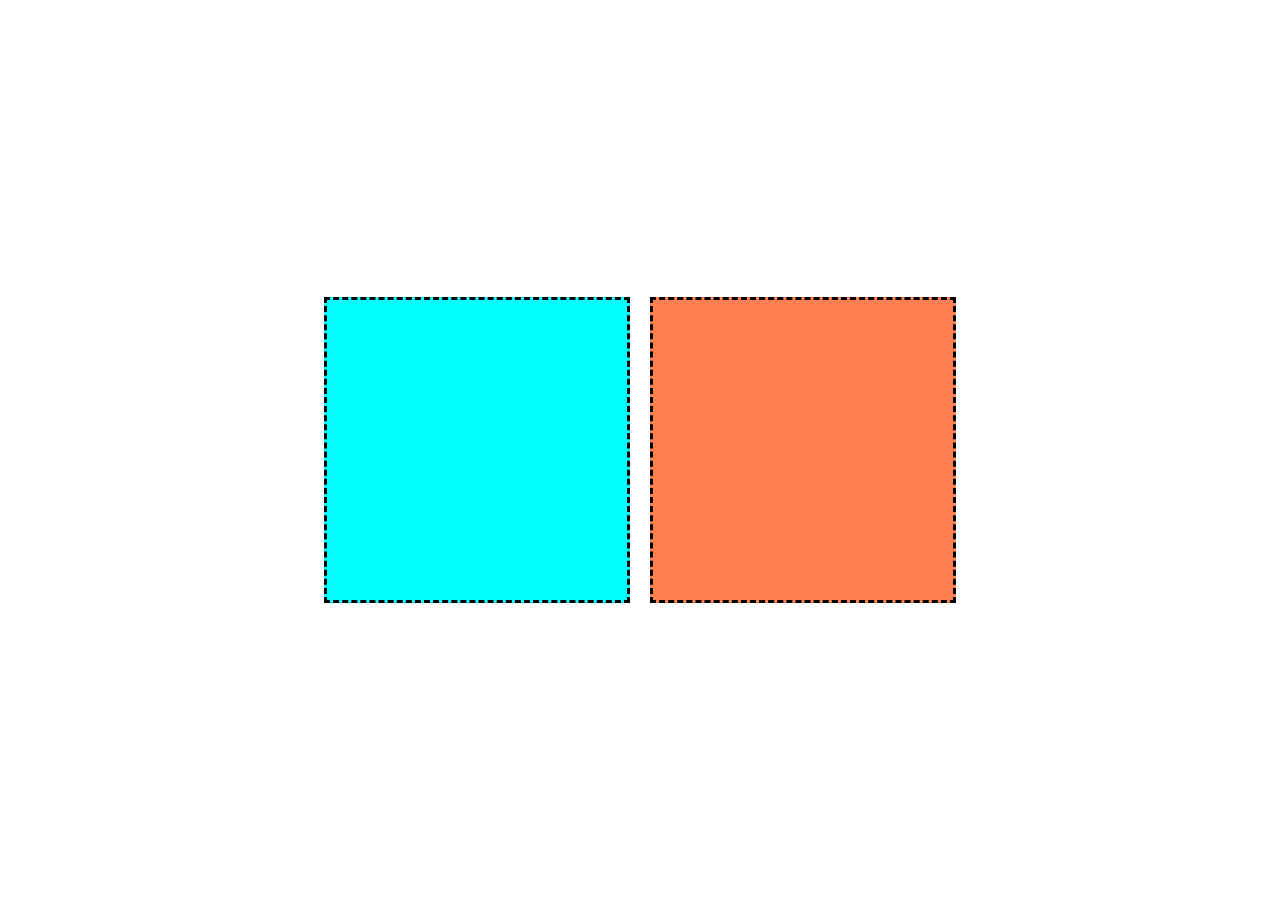
<file: REVISANDO/Capítulo 4 — Layout (Flexbox)/index.html>
<!DOCTYPE html>
<html lang="en">
<head>
    <meta charset="UTF-8">
    <meta name="viewport" content="width=device-width, initial-scale=1.0">
    <link rel="stylesheet" href="style.css">
    <title>Document</title>
</head>
<body>
    <!--Quero que você:
Coloque as duas divs lado a lado
Centralize elas na tela
Adicione espaço entre elas -->
<div id="div1"></div>
<div id="div2"></div>
</body>
</html>
</file>
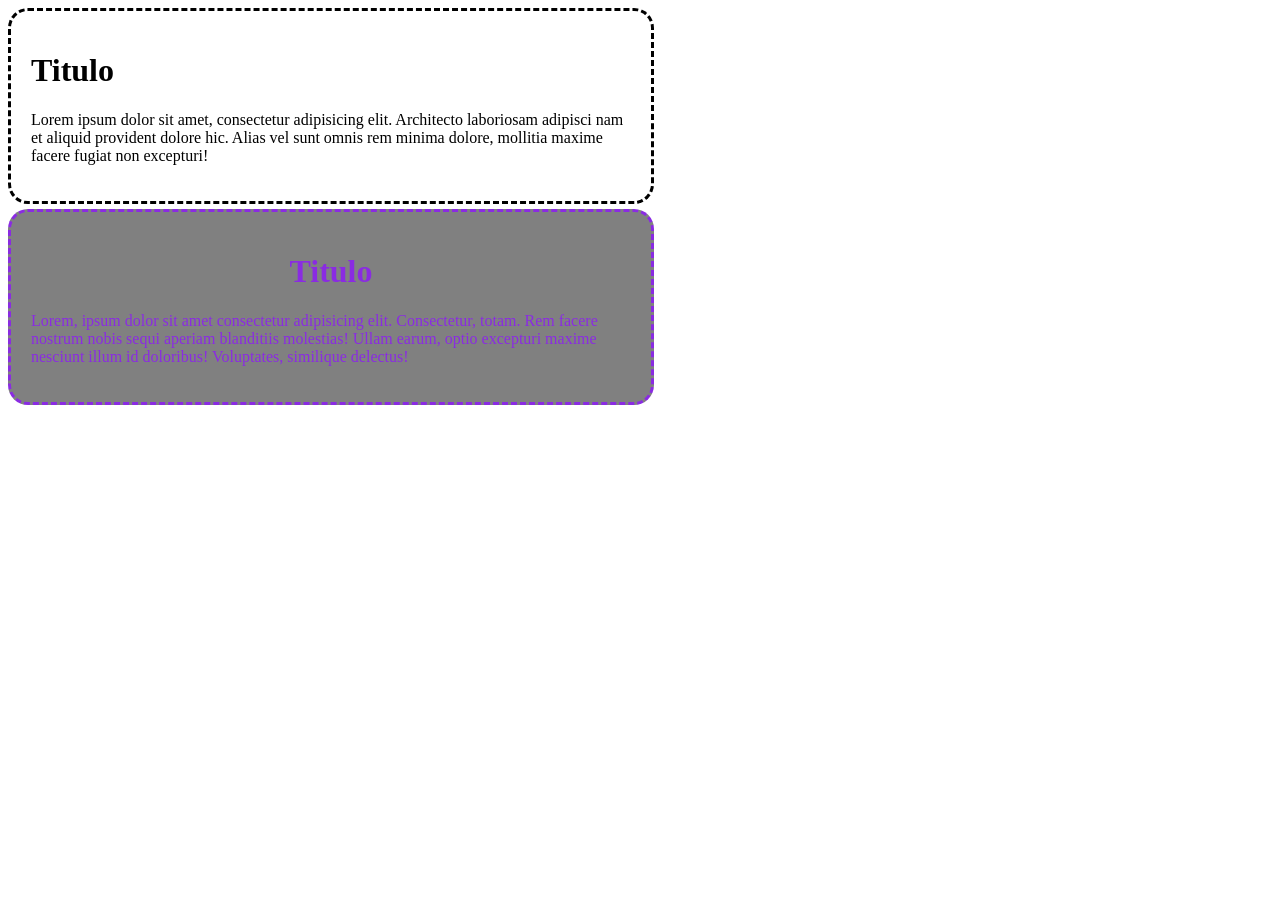
<file: REVISANDO/Capítulo 3 — Classes e IDs/ex1/index.html>
<!doctype html>
<html lang="en">
  <head>
    <meta charset="UTF-8" />
    <meta name="viewport" content="width=device-width, initial-scale=1.0" />
    <link rel="stylesheet" href="style.css" />
    <title>Document</title>
  </head>
  <body>
    <!-- 
No seu HTML:

Crie uma div com:
um título
um parágrafo
Crie outra div com:
outro título
outro parágrafo
 -->
    <div class="div_box">
      <h1>Titulo</h1>
      <p>
        Lorem ipsum dolor sit amet, consectetur adipisicing elit. Architecto
        laboriosam adipisci nam et aliquid provident dolore hic. Alias vel sunt
        omnis rem minima dolore, mollitia maxime facere fugiat non excepturi!
      </p>
    </div>
    <div class="div_box" id="especial">
      <h1>Titulo</h1>
      <p>
        Lorem, ipsum dolor sit amet consectetur adipisicing elit. Consectetur,
        totam. Rem facere nostrum nobis sequi aperiam blanditiis molestias!
        Ullam earum, optio excepturi maxime nesciunt illum id doloribus!
        Voluptates, similique delectus!
      </p>
    </div>
  </body>
</html>
</file>
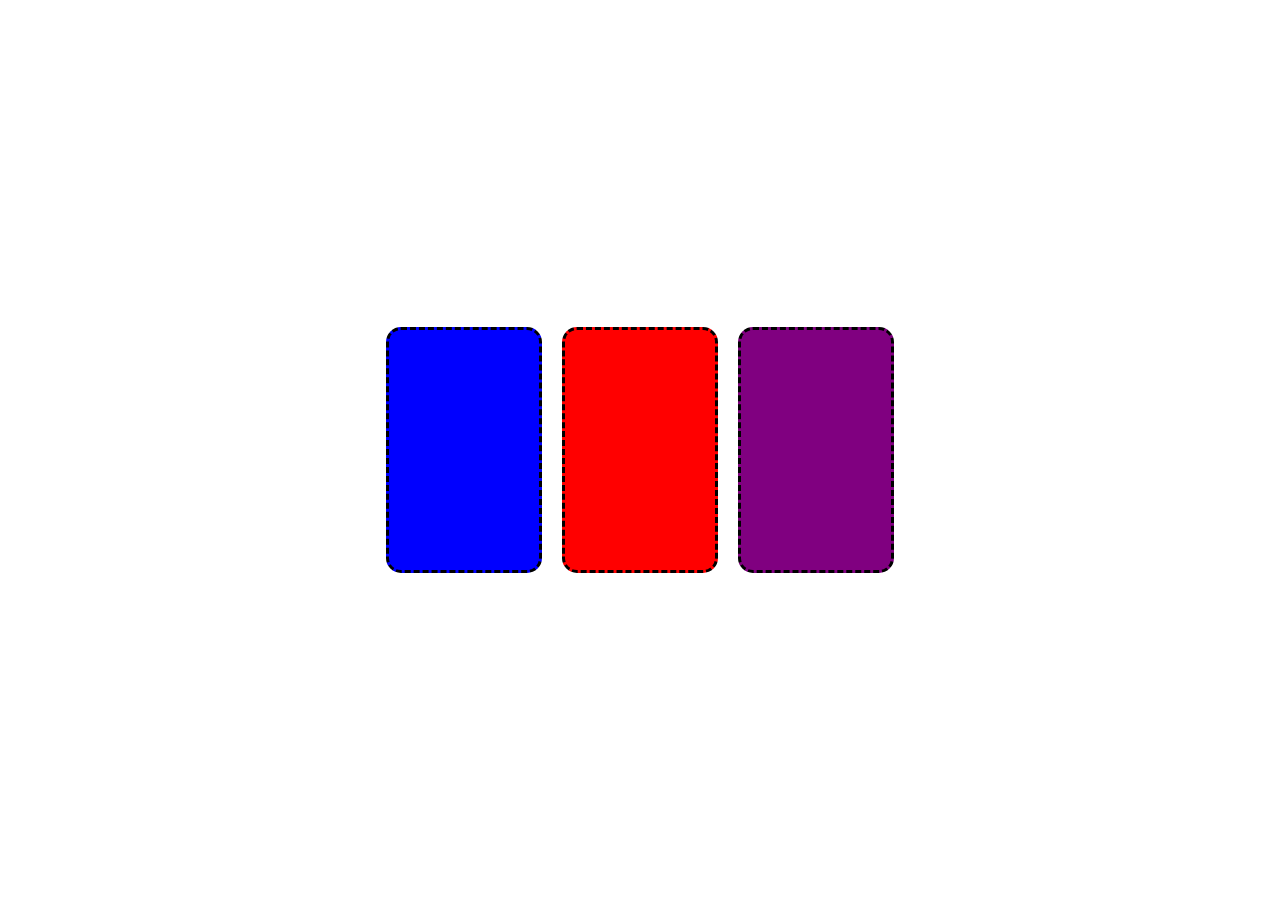
<file: REVISANDO/Capítulo 4 — Layout (Flexbox)/ex2/index.html>
<!DOCTYPE html>
<html lang="en">
<head>
    <meta charset="UTF-8">
    <meta name="viewport" content="width=device-width, initial-scale=1.0">
    <title>Document</title>
    <link rel="stylesheet" href="style.css">
</head>
<body>
    <!-- 
Exercício 2 — Linha de cards
🎯 Faça:
3 caixas (tipo “cards”)
todas lado a lado
com espaço entre elas
centralizadas na tela
🔥 Extra:
quando diminuir a tela, elas quebram linha 
-->
<section><div class="cards" id="card1"></div>
<div class="cards" id="card2"></div>
<div class="cards" id="card3"></div></section>
</body>
</html>
</file>
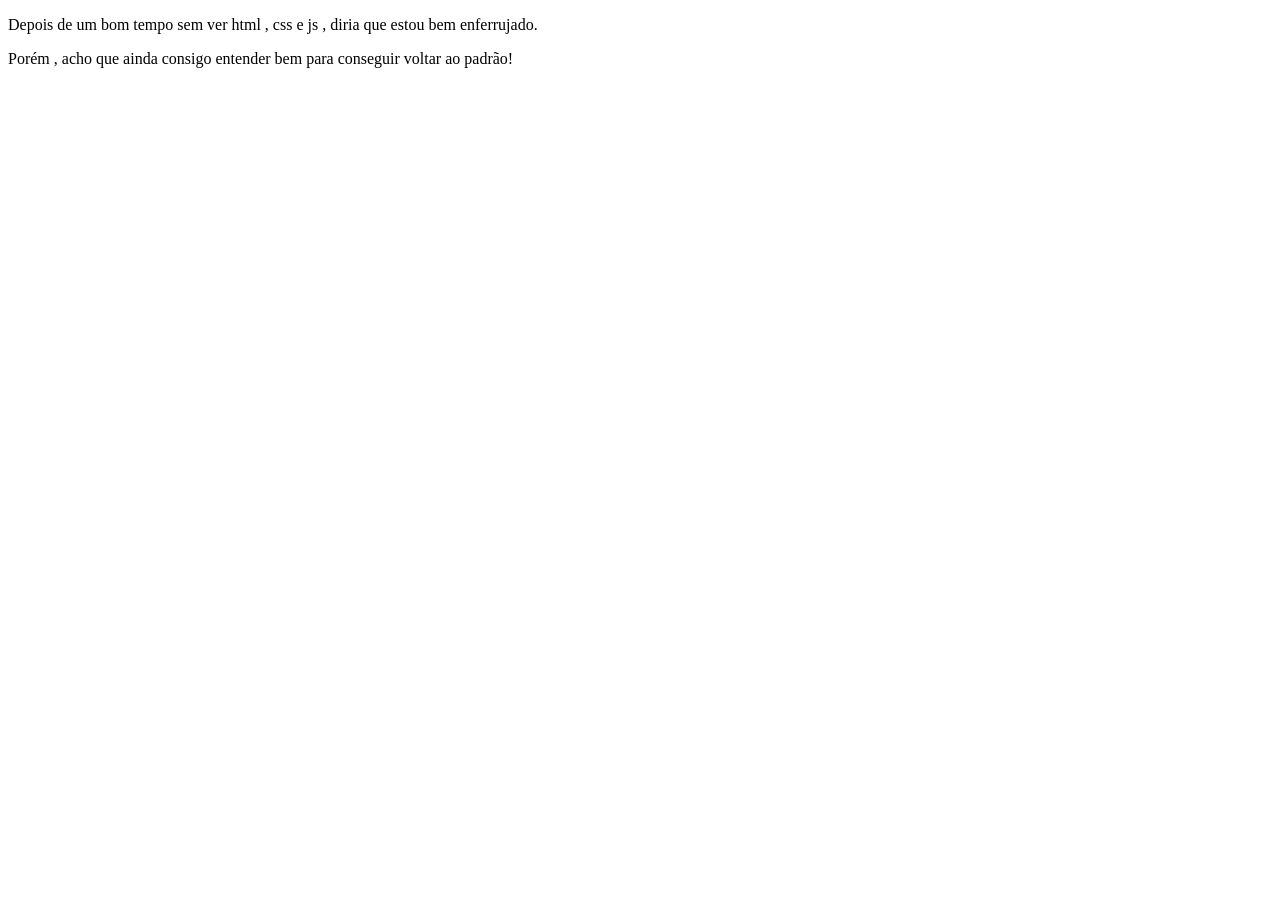
<file: CAPÍTULO 1 — Estrutura básica do HTM/ex1.html>
<!-- Crie uma página com:

título na aba
um texto visível na tela

Mas agora com um extra: 👉 adiciona DOIS parágrafos diferentes -->

<!doctype html>
<html lang="pt-br">
  <head>
    <meta charset="UTF-8" />
    <meta name="viewport" content="width=device-width, initial-scale=1.0" />
    <title>Relembrando o básico!</title>
  </head>
  <body>
    <p>
      Depois de um bom tempo sem ver html , css e js , diria que estou bem
      enferrujado.
    </p>
    <p>
      Porém , acho que ainda consigo entender bem para conseguir voltar ao
      padrão!
    </p>
  </body>
  <script>
    console.log('teste')
  </script>
</html>
</file>
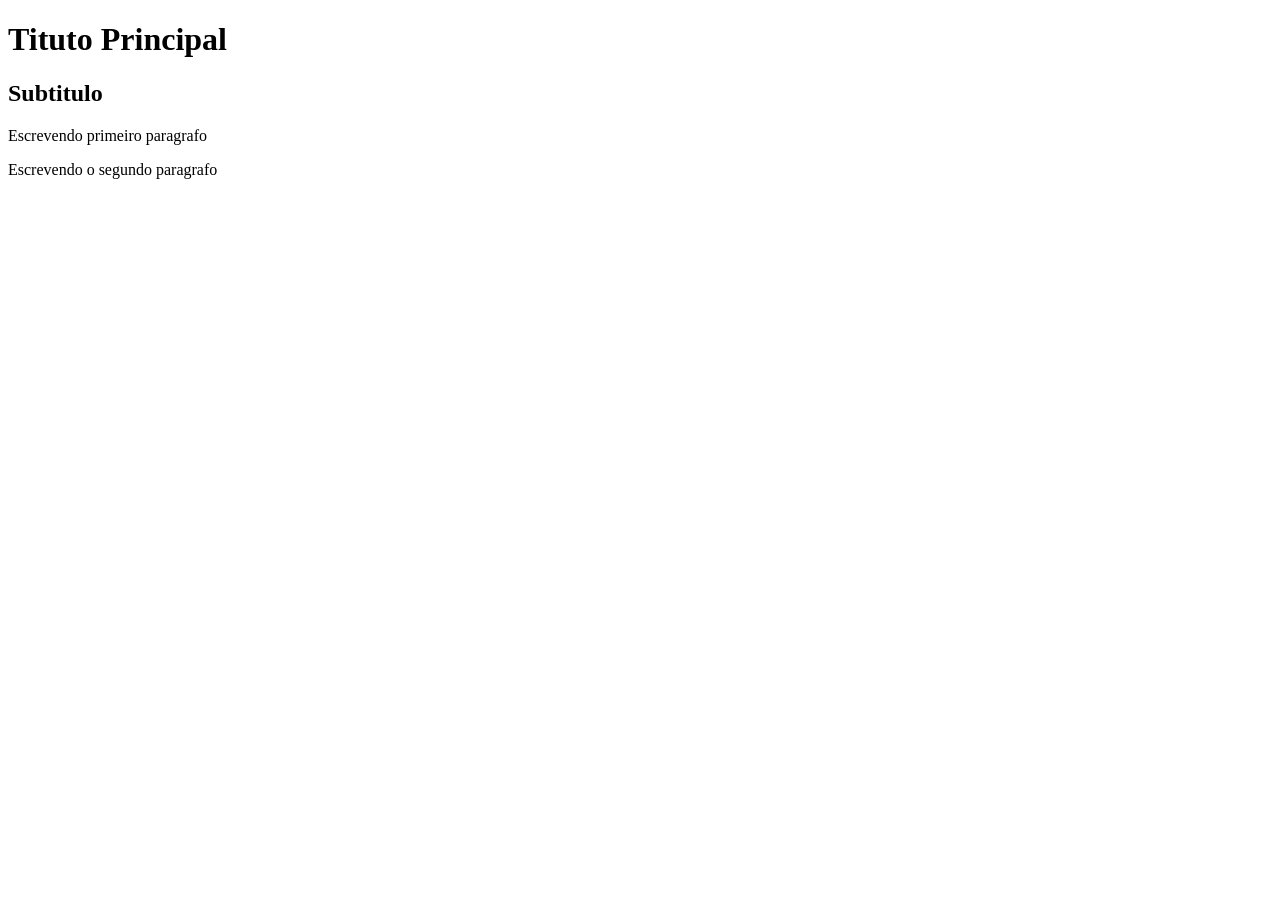
<file: CAPÍTULO 1 — Estrutura básica do HTM/ex2.html>
<!--
Adicione um título principal visível na página
Adicione um subtítulo menor logo abaixo
Mantenha os dois parágrafos
-->
<!DOCTYPE html>
<html lang="pt-br">
<head>
    <meta charset="UTF-8">
    <meta name="viewport" content="width=device-width, initial-scale=1.0">
    <title>Reaprendendo</title>
</head>
<body>
    
    <h1>Tituto Principal</h1>
    <h2>Subtitulo</h2>
    <p>Escrevendo primeiro paragrafo</p>
    <p>Escrevendo o segundo paragrafo</p>

</body>
</html>
</file>
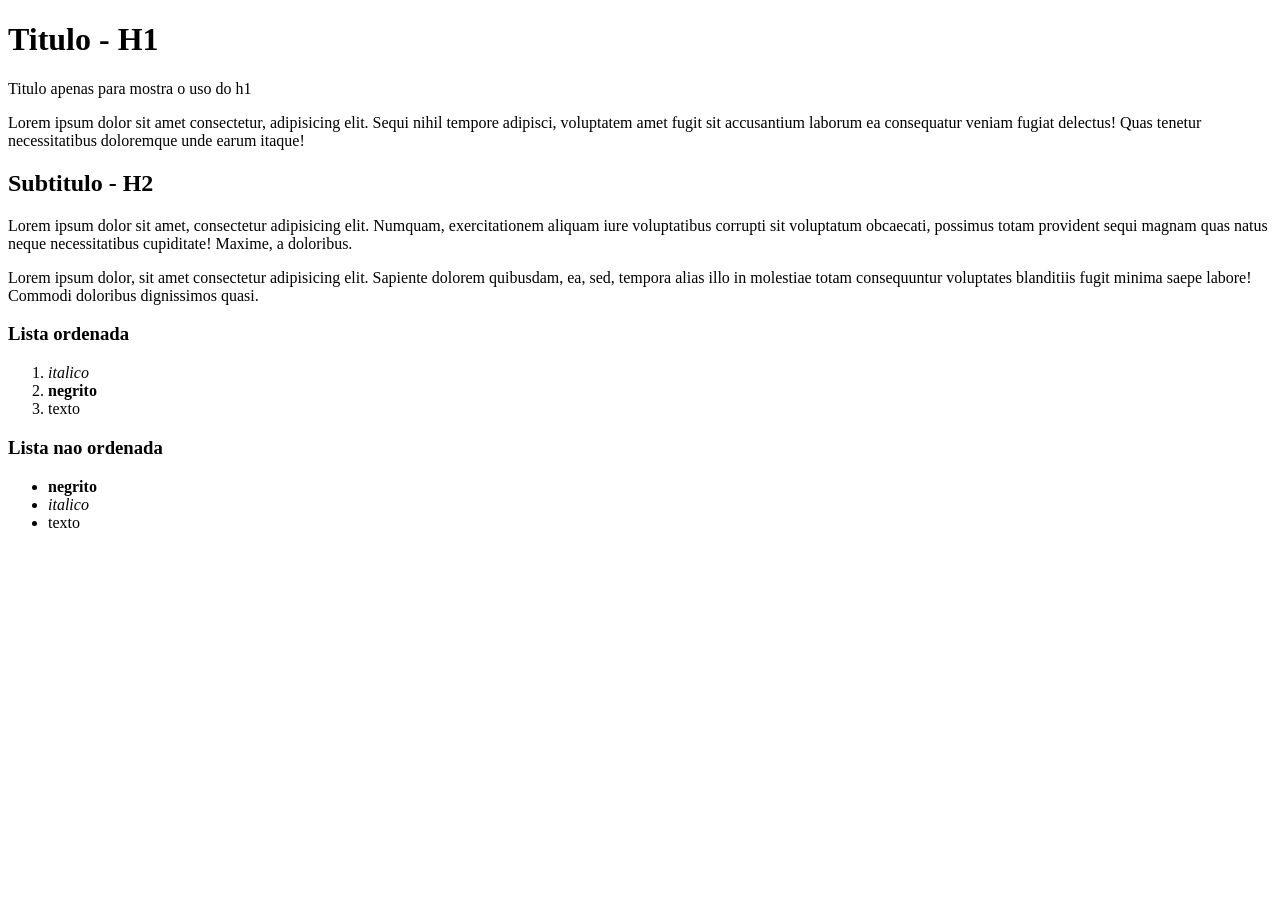
<file: CAPÍTULO 1 — Estrutura básica do HTM/ex3.html>
<!--
Adicionar uma lista com 3 itens
Um dos itens deve estar em negrito
Outro item deve estar em itálico
-->

<!DOCTYPE html>
<html lang="pt-br">
<head>
    <meta charset="UTF-8">
    <meta name="viewport" content="width=device-width, initial-scale=1.0">
    <title>Reaprendendo</title>
</head>
<body>
    <h1>Titulo - H1</h1>
    <p>Titulo apenas para mostra o uso do h1</p>
    <p>Lorem ipsum dolor sit amet consectetur, adipisicing elit. Sequi nihil tempore adipisci, voluptatem amet fugit sit accusantium laborum ea consequatur veniam fugiat delectus! Quas tenetur necessitatibus doloremque unde earum itaque!</p>
    <h2>Subtitulo - H2</h2>
    <p>Lorem ipsum dolor sit amet, consectetur adipisicing elit. Numquam, exercitationem aliquam iure voluptatibus corrupti sit voluptatum obcaecati, possimus totam provident sequi magnam quas natus neque necessitatibus cupiditate! Maxime, a doloribus.</p>
    <p>Lorem ipsum dolor, sit amet consectetur adipisicing elit. Sapiente dolorem quibusdam, ea, sed, tempora alias illo in molestiae totam consequuntur voluptates blanditiis fugit minima saepe labore! Commodi doloribus dignissimos quasi.</p>
<!-- Lista ordenada -->
<h3>Lista ordenada</h3>
    <ol>
        <li><em>italico</em></li>
        <li><strong>negrito</strong></li>
        <li>texto</li>
    </ol>
<!-- lista nao ordenada -->
<h3>Lista nao ordenada</h3>
    <ul>
        <li><strong>negrito</strong></li>
        <li><em>italico</em></li>
        <li>texto</li>
    </ul>
</body>
</html>
</file>
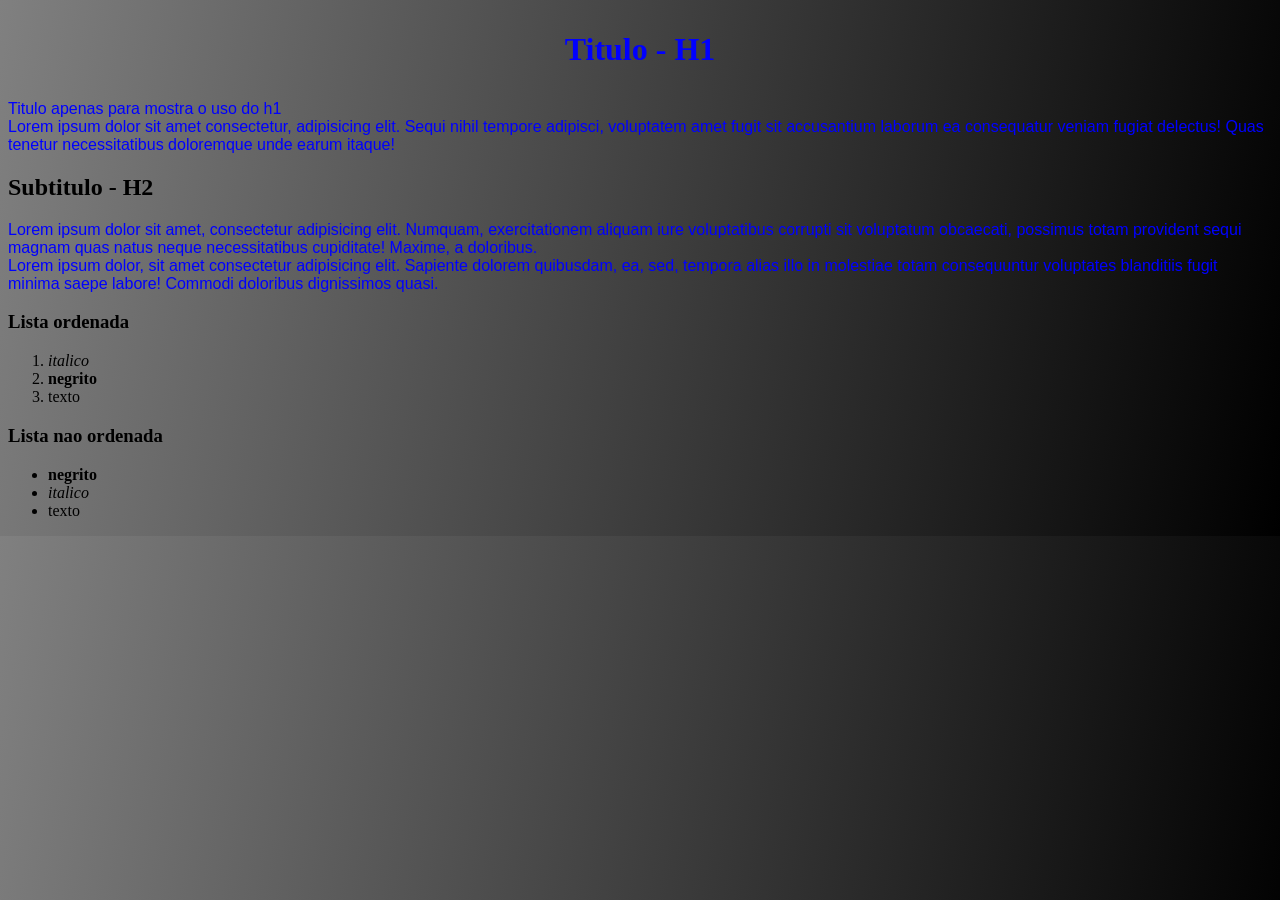
<file: Capítulo 2 — CSS/ex1/ex1.html>
<!DOCTYPE html>
<html lang="pt-br">
<head>
    <meta charset="UTF-8">
    <meta name="viewport" content="width=device-width, initial-scale=1.0">
    <link rel="stylesheet" href="style.css">
    <title>Reaprendendo</title>
</head>
<body>
    <h1>Titulo - H1</h1>
    <p>Titulo apenas para mostra o uso do h1</p>
    <p>Lorem ipsum dolor sit amet consectetur, adipisicing elit. Sequi nihil tempore adipisci, voluptatem amet fugit sit accusantium laborum ea consequatur veniam fugiat delectus! Quas tenetur necessitatibus doloremque unde earum itaque!</p>
    <h2>Subtitulo - H2</h2>
    <p>Lorem ipsum dolor sit amet, consectetur adipisicing elit. Numquam, exercitationem aliquam iure voluptatibus corrupti sit voluptatum obcaecati, possimus totam provident sequi magnam quas natus neque necessitatibus cupiditate! Maxime, a doloribus.</p>
    <p>Lorem ipsum dolor, sit amet consectetur adipisicing elit. Sapiente dolorem quibusdam, ea, sed, tempora alias illo in molestiae totam consequuntur voluptates blanditiis fugit minima saepe labore! Commodi doloribus dignissimos quasi.</p>
<!-- Lista ordenada -->
<h3>Lista ordenada</h3>
    <ol>
        <li><em>italico</em></li>
        <li><strong>negrito</strong></li>
        <li>texto</li>
    </ol>
<!-- lista nao ordenada -->
<h3>Lista nao ordenada</h3>
    <ul>
        <li><strong>negrito</strong></li>
        <li><em>italico</em></li>
        <li>texto</li>
    </ul>
</body>
</html>
</html>
</file>
<file: REVISANDO/Capítulo 4 — Layout (Flexbox)/style.css>
*{
    margin: 0;
    padding: 0;
}
body{
    height: 100dvh;
    display: flex;
    justify-content: center;
    align-items: center;
    gap: 20px;
}
div{
    width: 300px;
    height: 300px;
}
#div1{
    background-color: aqua;
    border-style: dashed;
}
#div2{
    background-color: coral;
    border-style: dashed;
}
</file>
<file: REVISANDO/Capítulo 3 — Classes e IDs/ex1/style.css>
/* 
Agora no CSS:
Use classe para estilizar as duas divs (mesmo estilo)
Use ID para deixar uma delas diferente 
*/
.div_box{
    width: 600px;
    padding: 20px;
    border-radius: 20px;
    border-style: dashed;
    margin-top: 5px;
}
#especial{
    background-color: gray;
    color: blueviolet;
}
#especial > h1{
    text-align: center;
}
</file>
<file: REVISANDO/Capítulo 4 — Layout (Flexbox)/ex2/style.css>
*{
    margin: 0;
    padding: 0;
}
body{
    height: 100dvh;
    display: flex;
    justify-content: center;
    align-items: center;
}
section{
    width: max-content;
    height: max-content;
    display: flex;
    align-items: center;
    justify-content: center;
    gap: 20px;
    flex-wrap: wrap;
}
.cards {
    width: 150px;
    height: 240px;
    border-radius: 15px;
    border-style: dashed;
}
#card1{
background-color: blue;
}
#card2{
background-color: red;
}
#card3{
background-color: purple;
}
</file>
<file: Capítulo 2 — CSS/ex1/style.css>
/* Mude a cor do <h1>
Deixe os parágrafos com outra cor
Coloque um fundo na página
Centralize o <h1> */
body{
    background-image: linear-gradient(99deg, grey , black);
}
h1 {
    padding: 10px;
    text-align: center;
    color: blue;
}
p{
    margin: 0;
    padding: 0px;
    font-family: Verdana, Geneva, Tahoma, sans-serif;
    color: blue;
}
</file>
